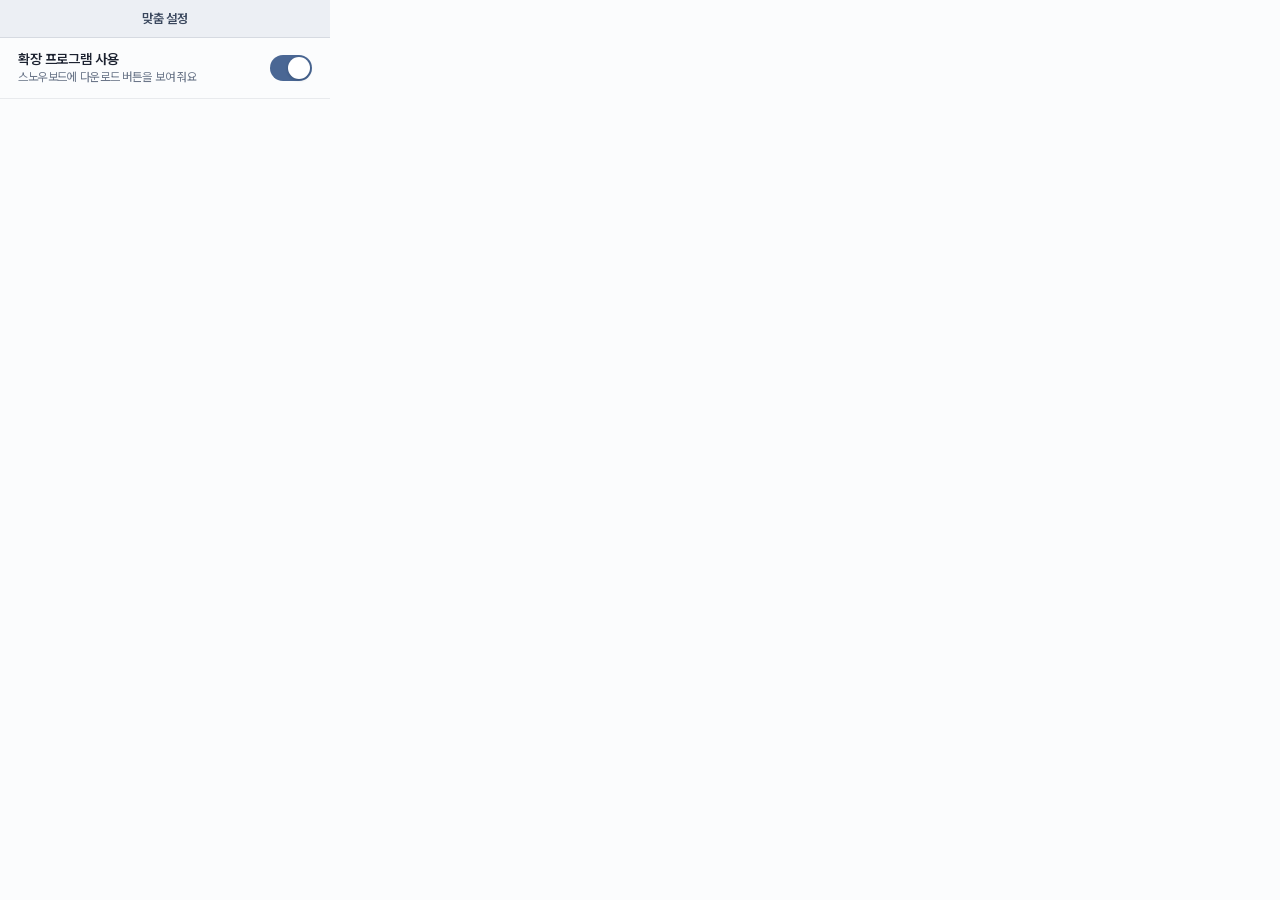
<file: extension/popup.html>
<!doctype html>
<html lang="ko">
<head>
<meta charset="utf-8">
<meta name="color-scheme" content="light">
<link rel="stylesheet" href="ds.css">
<style>
/* 변환 창(osb-panel.js)과 같은 모양: 탁한 회청색, 맥 창 느낌 */
*{box-sizing:border-box;font-family:'Pretendard Variable',Pretendard,'Malgun Gothic',sans-serif}
html,body{margin:0;background:#fbfcfd}
body{width:330px;overflow:hidden;color:#1c2230;font:400 14px/1.5 'Pretendard Variable',Pretendard,'Malgun Gothic',sans-serif;letter-spacing:-.01em}
.bar{height:38px;display:flex;align-items:center;justify-content:center;background:#eceff4;border-bottom:1px solid rgba(20,35,60,.1)}
.bar span{font-size:13px;font-weight:600;color:#3a475d}
.power{display:flex;align-items:center;gap:12px;padding:12px 18px;border-bottom:1px solid rgba(20,35,60,.08)}
.power .pt{flex:1;min-width:0}
.power b{display:block;font-size:14px;font-weight:600;line-height:1.35}
.power small{display:block;font-size:12px;color:#6b7689;line-height:1.4}
.sw{all:unset;position:relative;flex:none;width:42px;height:26px;border-radius:99px;background:#c3ccda;cursor:pointer;transition:background .2s}
.sw::after{content:'';position:absolute;top:2px;left:2px;width:22px;height:22px;border-radius:50%;background:#fff;box-shadow:0 1px 3px rgba(20,35,60,.3);transition:transform .22s cubic-bezier(.3,.8,.3,1)}
.sw[aria-checked=true]{background:#4a6794}
.sw[aria-checked=true]::after{transform:translateX(16px)}
.sw:focus-visible{outline:2px solid rgba(58,71,93,.55);outline-offset:2px}
.body{padding:6px 10px 10px;transition:opacity .2s}
.body.off{opacity:.45;pointer-events:none}
@media (prefers-reduced-motion:reduce){.sw,.sw::after,.body{transition:none}}
.lead{margin:2px 2px 4px;font-size:12px;color:#6b7689;line-height:1.5}
.opt{display:grid;grid-template-columns:20px 1fr auto;column-gap:11px;align-items:center;padding:7px 2px;cursor:pointer}
.opt+.opt{border-top:1px solid rgba(20,35,60,.07)}
.opt input{appearance:none;-webkit-appearance:none;width:18px;height:18px;margin:0;border:1.5px solid #b3bdcd;border-radius:5px;background:#fff;display:grid;place-content:center;cursor:pointer;transition:background .12s,border-color .12s}
.opt input:checked{background:#4a6794;border-color:#4a6794}
.opt input:checked::after{content:'';width:9px;height:5px;border:2px solid #fff;border-top:0;border-right:0;transform:rotate(-45deg) translate(1px,-1px)}
.opt input:focus-visible{outline:2px solid rgba(58,71,93,.55);outline-offset:2px}
.opt .l{font-size:14px;font-weight:550;line-height:1.4}
.tag{font-size:10.5px;font-weight:700;color:#5a6b88;background:#e4e9f1;border-radius:99px;padding:1px 7px}
.sel{display:flex}
.sel select{appearance:none;-webkit-appearance:none;font:inherit;font-size:12.5px;font-weight:550;color:#3a475d;background:#eceff4 url("data:image/svg+xml,%3Csvg xmlns='http://www.w3.org/2000/svg' viewBox='0 0 24 24' fill='none' stroke='%235a6b88' stroke-width='3' stroke-linecap='round' stroke-linejoin='round'%3E%3Cpath d='M6 9l6 6 6-6'/%3E%3C/svg%3E") no-repeat right 7px center/10px;border:0;border-radius:6px;padding:4px 22px 4px 9px;cursor:pointer}
.sel select:disabled{opacity:.5;cursor:not-allowed}.sel select:focus-visible{outline:2px solid rgba(58,71,93,.55)}
.hint[hidden]{display:none}
.hint{margin:6px 2px 8px;font-size:12px;color:#6b7689}
.foot{display:flex;justify-content:flex-end;align-items:center;gap:6px;padding:10px 16px 12px;border-top:1px solid rgba(20,35,60,.08)}
.btn{all:unset;box-sizing:border-box;height:32px;padding:0 14px;border-radius:8px;font:600 13.5px/1 'Pretendard Variable',Pretendard,'Malgun Gothic',sans-serif;display:inline-flex;align-items:center;gap:6px;cursor:pointer;color:#3a475d}
.btn:hover{background:#e4e9f1}.btn:focus-visible{outline:2px solid rgba(58,71,93,.55);outline-offset:2px}
.btn.pri{background:#3f5a86;color:#fff}.btn.pri:hover{background:#34496f}
</style>
</head>
<body>
<div class="bar"><span>맞춤 설정</span></div>
<div class="power">
  <div class="pt"><b id="pw-t">확장 프로그램 사용</b><small id="pw-s">스노우보드에 다운로드 버튼을 보여 줘요</small></div>
  <button class="sw" id="power" type="button" role="switch" aria-checked="true" aria-labelledby="pw-t"></button>
</div>
<div class="body" id="main">
  <div id="settings"></div>
  <div class="hint" id="st" role="status" hidden></div>
</div>
<script src="panel.js"></script>
<script src="popup.js"></script>
</body>
</html>
</file>
<file: extension/ds.css>
/* Our Snowboard 디자인 시스템 — 차분한 맥(macOS) 톤 + 눈빛 회색. 토큰 · 기본 · 공용 부품. */
@font-face{font-family:'Pretendard Variable';font-weight:45 920;font-style:normal;font-display:swap;src:url('fonts/PretendardVariable.woff2') format('woff2-variations')}

:root{
  --font-ui:'Pretendard Variable',Pretendard,-apple-system,BlinkMacSystemFont,'Apple SD Gothic Neo','Malgun Gothic',system-ui,sans-serif;
  --font-mono:'SF Mono','D2Coding',Menlo,Consolas,monospace;
  --font-read:var(--font-ui);
  /* 색 — 눈 쌓인 풍경처럼 차가운 흰색과 옅은 얼음빛 회색, 강조는 파랑 하나 */
  --bg:#f4f6f9;--surface:#ffffff;--surface-2:#eef1f5;--surface-3:#e3e8ee;
  --material:rgba(250,251,253,.78);                 /* 반투명 막(상단바·사이드바) */
  --border:rgba(20,35,60,.11);--border-2:rgba(20,35,60,.2);
  --text:#1c2230;--text-2:#4a5262;--text-3:#697284;
  --primary:#0b63d9;--primary-hover:#0a54b8;--primary-soft:rgba(11,99,217,.09);--primary-ink:#0a4fb0;--on-primary:#fff;
  --ai:#586174;--ai-soft:#edf0f4;--ai-ink:#454e60;   /* AI 표시는 튀지 않는 회청색 */
  --ok:#1f8a4c;--ok-soft:rgba(31,138,76,.11);--warn:#a65a00;--warn-soft:rgba(166,90,0,.11);--danger:#c0392b;--danger-soft:rgba(192,57,43,.1);
  --switch-on:#2fb15a;
  --focus:#0b63d9;
  --code-bg:#1d2230;--code-fg:#e6ebf4;
  /* 크기 */
  --r-sm:7px;--r-md:10px;--r-lg:14px;--r-xl:18px;--r-pill:999px;
  --s-1:4px;--s-2:8px;--s-3:12px;--s-4:16px;--s-5:24px;--s-6:32px;--s-7:48px;--s-8:64px;
  --shadow-1:0 .5px 1px rgba(20,35,60,.07);
  --shadow-2:0 6px 20px rgba(20,35,60,.08),0 1px 3px rgba(20,35,60,.06);
  --shadow-3:0 22px 56px rgba(20,35,60,.18),0 3px 10px rgba(20,35,60,.08);
  --ease:cubic-bezier(.25,.8,.25,1);
  color-scheme:light;
}
@media (prefers-color-scheme:dark){
  :root:not([data-theme]){
    --bg:#16181d;--surface:#202329;--surface-2:#2a2e36;--surface-3:#363b45;--material:rgba(32,35,41,.78);
    --border:rgba(255,255,255,.1);--border-2:rgba(255,255,255,.2);
    --text:#eef1f6;--text-2:#b7bfcd;--text-3:#8d97a8;
    --primary:#4d9bff;--primary-hover:#74b1ff;--primary-soft:rgba(77,155,255,.16);--primary-ink:#8cc0ff;--on-primary:#06182f;
    --ai:#a6afc0;--ai-soft:#2c313a;--ai-ink:#c2c9d6;--ok:#4cd08b;--ok-soft:rgba(76,208,139,.15);--warn:#f0b05c;--warn-soft:rgba(240,176,92,.15);--danger:#ff8a80;--danger-soft:rgba(255,138,128,.14);
    --focus:#74b1ff;--shadow-1:0 .5px 1px rgba(0,0,0,.5);--shadow-2:0 8px 24px rgba(0,0,0,.45);--shadow-3:0 24px 64px rgba(0,0,0,.6);color-scheme:dark;
  }
}
[data-theme=cream]{--bg:#f0e9d8;--surface:#faf4e4;--surface-2:#f0e8d2;--surface-3:#e6dcc0;--material:rgba(250,244,228,.8);--border:rgba(70,50,10,.14);--border-2:rgba(70,50,10,.26);--text:#2b2415;--text-2:#5b4f36;--text-3:#7a6c4d;--primary:#8a4b00;--primary-hover:#6f3b00;--primary-soft:rgba(138,75,0,.1);--primary-ink:#6a3900;--on-primary:#fff8e8;--ai:#6b5d3d;--ai-soft:#efe5cb;--ai-ink:#5b4f36;--focus:#8a4b00}
[data-theme=dark]{--bg:#16181d;--surface:#202329;--surface-2:#2a2e36;--surface-3:#363b45;--material:rgba(32,35,41,.78);--border:rgba(255,255,255,.1);--border-2:rgba(255,255,255,.2);--text:#eef1f6;--text-2:#b7bfcd;--text-3:#8d97a8;--primary:#4d9bff;--primary-hover:#74b1ff;--primary-soft:rgba(77,155,255,.16);--primary-ink:#8cc0ff;--on-primary:#06182f;--ai:#a6afc0;--ai-soft:#2c313a;--ai-ink:#c2c9d6;--ok:#4cd08b;--ok-soft:rgba(76,208,139,.15);--warn:#f0b05c;--warn-soft:rgba(240,176,92,.15);--danger:#ff8a80;--danger-soft:rgba(255,138,128,.14);--focus:#74b1ff;--shadow-1:0 .5px 1px rgba(0,0,0,.5);--shadow-2:0 8px 24px rgba(0,0,0,.45);--shadow-3:0 24px 64px rgba(0,0,0,.6);color-scheme:dark}
[data-theme=hc]{--bg:#000;--surface:#000;--surface-2:#141414;--surface-3:#222;--material:#000;--border:#fff;--border-2:#fff;--text:#fff;--text-2:#fff;--text-3:#e8e8e8;--primary:#ffe14d;--primary-hover:#fff08a;--primary-soft:#1d1a00;--primary-ink:#ffe14d;--on-primary:#000;--ai:#7dffe0;--ai-soft:#00221b;--ai-ink:#7dffe0;--ok:#7dffa8;--ok-soft:#00220f;--warn:#ffd27d;--warn-soft:#2a1d00;--danger:#ff9a9a;--danger-soft:#2a0000;--switch-on:#ffe14d;--focus:#ffe14d;--shadow-1:none;--shadow-2:none;--shadow-3:none;color-scheme:dark}
[data-theme=yb]{--bg:#000;--surface:#000;--surface-2:#101000;--surface-3:#1c1c00;--material:#000;--border:#ffe600;--border-2:#ffe600;--text:#ffe600;--text-2:#ffe600;--text-3:#ffe600;--primary:#fff;--primary-hover:#e6e6e6;--primary-soft:#1a1a1a;--primary-ink:#fff;--on-primary:#000;--ai:#7dffe0;--ai-soft:#00221b;--ai-ink:#7dffe0;--ok:#7dffa8;--ok-soft:#00220f;--warn:#ffd27d;--warn-soft:#2a1d00;--danger:#ff9a9a;--danger-soft:#2a0000;--switch-on:#fff;--focus:#fff;--shadow-1:none;--shadow-2:none;--shadow-3:none;color-scheme:dark}
[data-theme=wb]{--bg:#fff;--surface:#fff;--surface-2:#f2f2f2;--surface-3:#e6e6e6;--material:#fff;--border:#000;--border-2:#000;--text:#000;--text-2:#000;--text-3:#222;--primary:#0000cc;--primary-hover:#000099;--primary-soft:#e8e8ff;--primary-ink:#0000cc;--on-primary:#fff;--ai:#333;--ai-soft:#eee;--ai-ink:#000;--ok:#005a1f;--ok-soft:#e5ffec;--warn:#7a3a00;--warn-soft:#fff1de;--danger:#a00000;--danger-soft:#ffe8e8;--switch-on:#0000cc;--focus:#0000cc;--shadow-1:none;--shadow-2:none;--shadow-3:none}

*,*::before,*::after{box-sizing:border-box}
[hidden]{display:none!important}
html{-webkit-text-size-adjust:100%;text-size-adjust:100%}
body{margin:0;background:var(--bg);color:var(--text);font:400 15px/1.6 var(--font-ui);letter-spacing:-.01em;-webkit-font-smoothing:antialiased;word-break:keep-all;overflow-wrap:anywhere}
h1,h2,h3,h4,h5{margin:0;line-height:1.3;letter-spacing:-.022em;font-weight:650}
p{margin:0}
a{color:var(--primary)}
button,input,select,textarea{font:inherit;color:inherit}
:focus-visible{outline:3px solid color-mix(in srgb,var(--focus) 70%,transparent);outline-offset:2px;border-radius:6px}
.sr-only{position:absolute;width:1px;height:1px;margin:-1px;padding:0;overflow:hidden;clip:rect(0 0 0 0);white-space:nowrap;border:0}
.skip{position:absolute;left:12px;top:-60px;background:var(--primary);color:var(--on-primary);padding:10px 16px;border-radius:var(--r-md);z-index:200;font-weight:600;text-decoration:none;transition:top .15s}
.skip:focus{top:12px}

/* 아이콘 — 가는 선 */
.ico{width:18px;height:18px;flex:none;display:inline-block;vertical-align:-.26em}
.ico.sm{width:15px;height:15px}.ico.lg{width:22px;height:22px}.ico.xl{width:30px;height:30px}

/* 버튼 — 맥의 흰 버튼 / 파란 기본 버튼 */
.btn{display:inline-flex;align-items:center;justify-content:center;gap:7px;min-height:38px;padding:0 15px;border:1px solid var(--border-2);background:var(--surface);color:var(--text);border-radius:var(--r-md);font-weight:550;font-size:14.5px;line-height:1;cursor:pointer;text-decoration:none;white-space:nowrap;box-shadow:0 .5px 1px rgba(20,35,60,.08);transition:background .12s,border-color .12s,box-shadow .12s}
.btn:hover{background:var(--surface-2)}
.btn:active{background:var(--surface-3)}
.btn:disabled{opacity:.45;cursor:not-allowed}
.btn.primary{background:var(--primary);border-color:var(--primary);color:var(--on-primary);box-shadow:inset 0 1px 0 rgba(255,255,255,.18),0 .5px 1px rgba(20,35,60,.2)}
.btn.primary:hover{background:var(--primary-hover);border-color:var(--primary-hover)}
.btn.soft{background:var(--primary-soft);border-color:transparent;color:var(--primary-ink);box-shadow:none}
.btn.ghost{background:transparent;border-color:transparent;color:var(--text-2);box-shadow:none}
.btn.ghost:hover{background:var(--surface-2);color:var(--text)}
.btn.sm{min-height:30px;padding:0 11px;font-size:13px;border-radius:8px;gap:6px}
.btn.lg{min-height:46px;padding:0 22px;font-size:16px;border-radius:12px}
.btn.icon{width:38px;padding:0}.btn.icon.sm{width:30px}.btn.icon.lg{width:48px;border-radius:50%}
.btn[aria-pressed=true]{background:var(--primary-soft);border-color:color-mix(in srgb,var(--primary) 45%,transparent);color:var(--primary-ink)}
.link-btn{background:none;border:0;padding:0;color:var(--primary);font-weight:550;cursor:pointer;text-decoration:none}
.link-btn:hover{text-decoration:underline}

/* 칩 — 작은 알약 한 가지 모양 */
.chip{display:inline-flex;align-items:center;gap:5px;height:22px;padding:0 9px;border-radius:var(--r-pill);font-size:12px;font-weight:600;background:var(--surface-2);color:var(--text-2);white-space:nowrap;letter-spacing:0}
.chip.ai{background:var(--ai-soft);color:var(--ai-ink)}
.chip.ok{background:var(--ok-soft);color:var(--ok)}
.chip.warn{background:var(--warn-soft);color:var(--warn)}
.chip.primary{background:var(--primary-soft);color:var(--primary-ink)}
.chip .ico{width:12px;height:12px}
[data-theme=hc] .chip,[data-theme=yb] .chip,[data-theme=wb] .chip{border:1px solid currentColor}

/* 카드 · 입력 */
.card{background:var(--surface);border:1px solid var(--border);border-radius:var(--r-lg);box-shadow:var(--shadow-1)}
.card.pad{padding:var(--s-5)}
select.field,.field{min-height:38px;padding:0 11px;border:1px solid var(--border-2);border-radius:var(--r-md);background:var(--surface);color:var(--text);font-size:14.5px;box-shadow:0 .5px 1px rgba(20,35,60,.06)}
select.field{padding-right:30px;appearance:none;background-image:url("data:image/svg+xml,%3Csvg xmlns='http://www.w3.org/2000/svg' viewBox='0 0 24 24' fill='none' stroke='%23697284' stroke-width='2.2' stroke-linecap='round' stroke-linejoin='round'%3E%3Cpath d='M7 10l5-5 5 5M7 14l5 5 5-5' transform='scale(.8) translate(3 3)'/%3E%3C/svg%3E");background-repeat:no-repeat;background-position:right 8px center;background-size:16px}
textarea.field{padding:9px 11px;min-height:84px;resize:vertical;line-height:1.5;width:100%}

/* 스위치 — 맥/iOS 토글 */
.switch{display:flex;align-items:flex-start;gap:12px;cursor:pointer;line-height:1.4}
.switch input{position:absolute;opacity:0;width:0;height:0}
.switch .track{flex:none;width:40px;height:24px;border-radius:var(--r-pill);background:var(--surface-3);position:relative;transition:background .18s var(--ease);margin-top:1px;box-shadow:inset 0 0 0 .5px rgba(20,35,60,.12)}
.switch .track::after{content:'';position:absolute;left:2px;top:2px;width:20px;height:20px;border-radius:50%;background:#fff;box-shadow:0 1px 3px rgba(0,0,0,.28),0 0 0 .5px rgba(0,0,0,.06);transition:transform .18s var(--ease)}
.switch input:checked+.track{background:var(--switch-on)}
.switch input:checked+.track::after{transform:translateX(16px)}
.switch input:focus-visible+.track{outline:3px solid color-mix(in srgb,var(--focus) 70%,transparent);outline-offset:2px}
.switch .lbl{font-weight:550;font-size:14.5px}.switch .sub{display:block;font-size:13px;color:var(--text-3);font-weight:400;margin-top:2px}
[data-theme=hc] .switch .track,[data-theme=yb] .switch .track,[data-theme=wb] .switch .track{border:2px solid var(--border)}

/* 슬라이더 */
input[type=range]{-webkit-appearance:none;appearance:none;width:100%;height:26px;background:transparent;cursor:pointer;margin:0}
input[type=range]::-webkit-slider-runnable-track{height:4px;border-radius:99px;background:linear-gradient(to right,var(--primary) var(--fill,50%),var(--surface-3) var(--fill,50%))}
input[type=range]::-moz-range-track{height:4px;border-radius:99px;background:var(--surface-3)}
input[type=range]::-moz-range-progress{height:4px;border-radius:99px;background:var(--primary)}
input[type=range]::-webkit-slider-thumb{-webkit-appearance:none;width:20px;height:20px;border-radius:50%;background:#fff;border:.5px solid rgba(0,0,0,.2);margin-top:-8px;box-shadow:0 1px 4px rgba(0,0,0,.25)}
input[type=range]::-moz-range-thumb{width:18px;height:18px;border-radius:50%;background:#fff;border:.5px solid rgba(0,0,0,.2);box-shadow:0 1px 4px rgba(0,0,0,.25)}

/* 구분 버튼 (맥의 세그먼트 컨트롤) */
.seg{display:inline-flex;padding:2px;background:var(--surface-3);border-radius:9px;gap:1px}
.seg button{border:0;background:transparent;color:var(--text-2);min-height:30px;padding:0 13px;border-radius:7px;font-weight:550;font-size:13.5px;cursor:pointer;display:inline-flex;align-items:center;gap:6px;white-space:nowrap}
.seg button:hover{color:var(--text)}
.seg button[aria-pressed=true],.seg button[aria-selected=true]{background:var(--surface);color:var(--text);box-shadow:0 .5px 2px rgba(0,0,0,.18),0 0 0 .5px rgba(0,0,0,.05)}
[data-theme=hc] .seg button[aria-pressed=true],[data-theme=yb] .seg button[aria-pressed=true],[data-theme=hc] .seg button[aria-selected=true],[data-theme=yb] .seg button[aria-selected=true]{outline:2px solid var(--border)}

/* 알림 */
.toast{position:fixed;left:50%;bottom:112px;transform:translateX(-50%);background:rgba(28,34,48,.92);color:#fff;-webkit-backdrop-filter:blur(12px);backdrop-filter:blur(12px);padding:10px 18px;border-radius:var(--r-pill);font-weight:550;font-size:14px;z-index:300;box-shadow:var(--shadow-3);max-width:calc(100vw - 32px);display:flex;gap:8px;align-items:center;animation:rise .22s var(--ease)}
@keyframes rise{from{opacity:0;transform:translate(-50%,6px)}to{opacity:1;transform:translate(-50%,0)}}

/* 로딩 */
.spin{display:inline-block;width:15px;height:15px;border:2px solid var(--border-2);border-top-color:var(--text-2);border-radius:50%;animation:sp .8s linear infinite;vertical-align:-3px}
@keyframes sp{to{transform:rotate(360deg)}}
.skeleton{background:linear-gradient(100deg,var(--surface-2) 30%,var(--surface-3) 50%,var(--surface-2) 70%);background-size:200% 100%;animation:shim 1.4s linear infinite;border-radius:8px}
@keyframes shim{to{background-position:-200% 0}}
@media (prefers-reduced-motion:reduce){*{animation-duration:.001ms!important;animation-iteration-count:1!important;transition-duration:.001ms!important;scroll-behavior:auto!important}}

/* 로고 */
.brand{display:inline-flex;align-items:center;gap:9px;font-weight:650;font-size:16px;letter-spacing:-.02em;color:var(--text);text-decoration:none}
.brand .ico{width:26px;height:26px}
.logo-img{width:26px;height:26px;border-radius:7px;display:block;flex:none}
.logo-img.sm{width:16px;height:16px;border-radius:4px}
.empty{display:flex;flex-direction:column;align-items:center;text-align:center;gap:6px;padding:48px 20px}
.empty img{width:150px;height:auto;opacity:.92;margin-bottom:6px}
.empty .t{font-weight:620;font-size:16px}
.empty .s{color:var(--text-3);font-size:14px;margin-bottom:10px}
</file>
